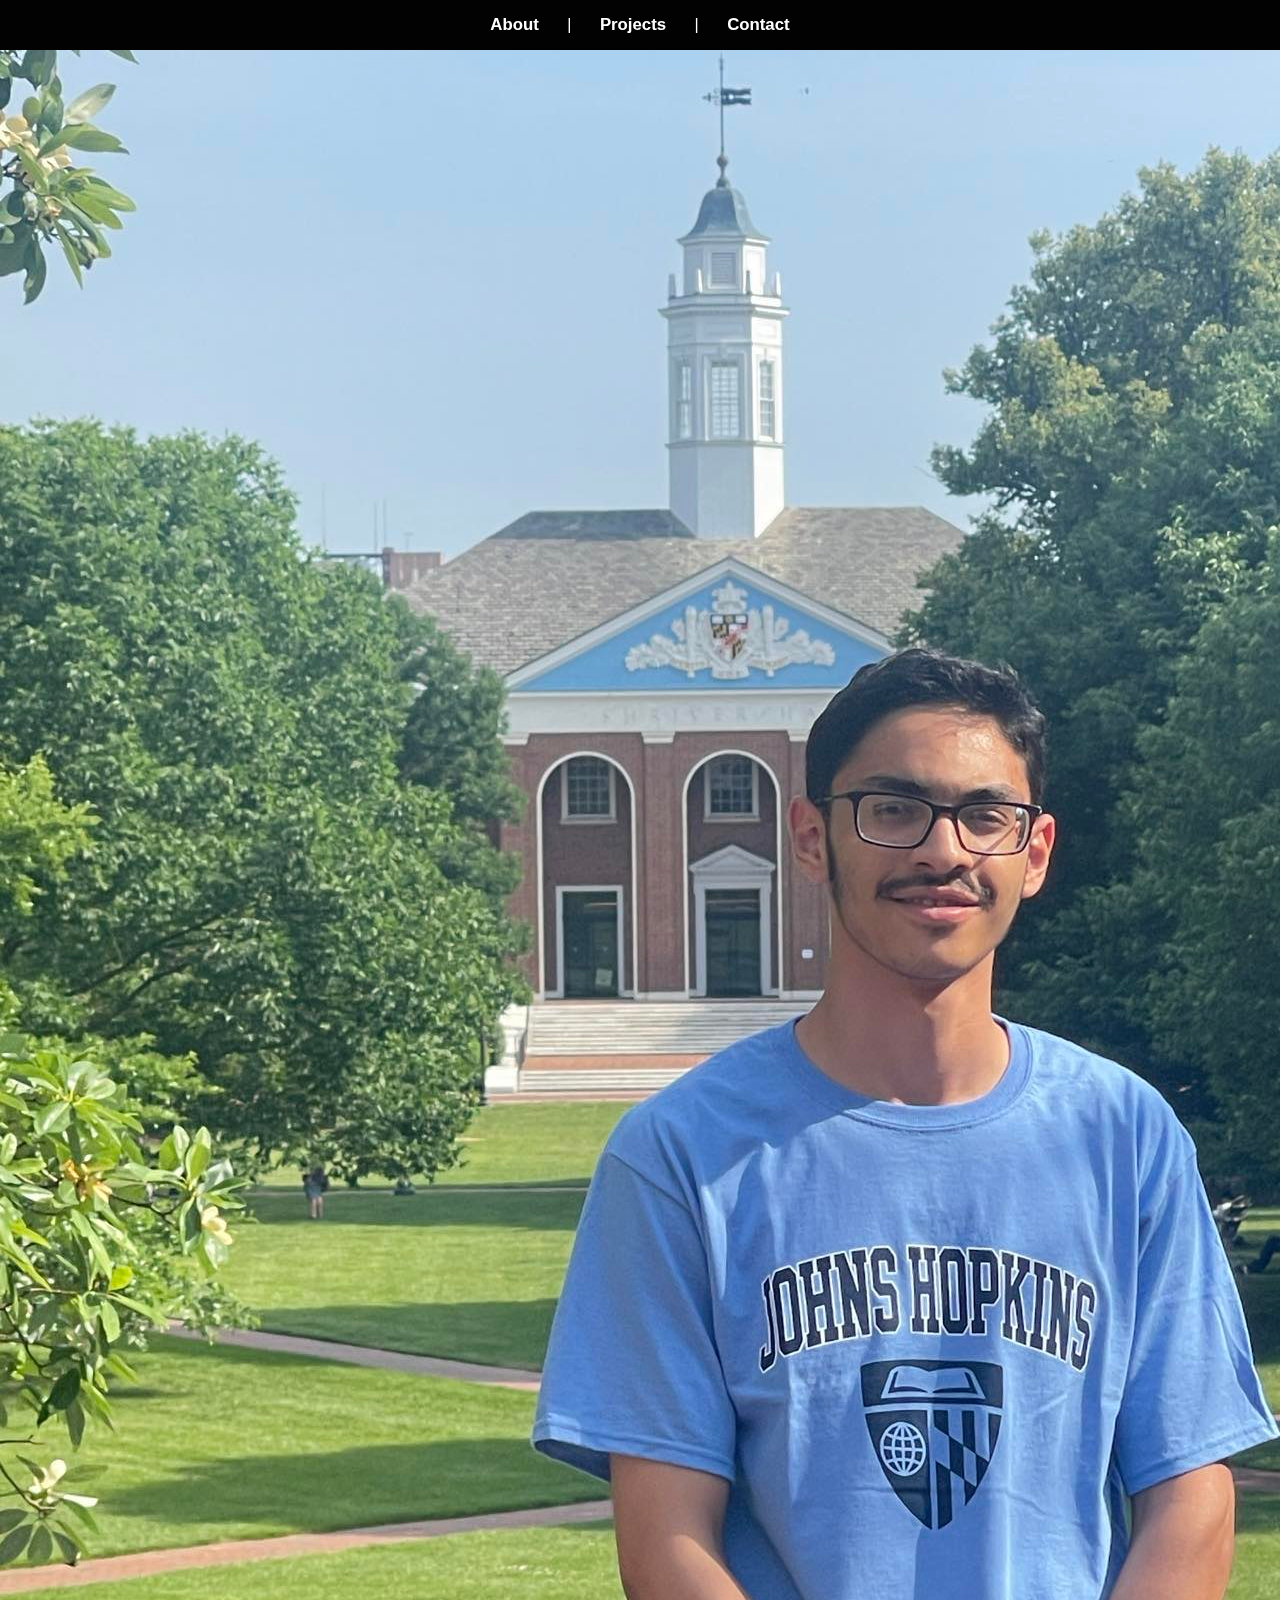
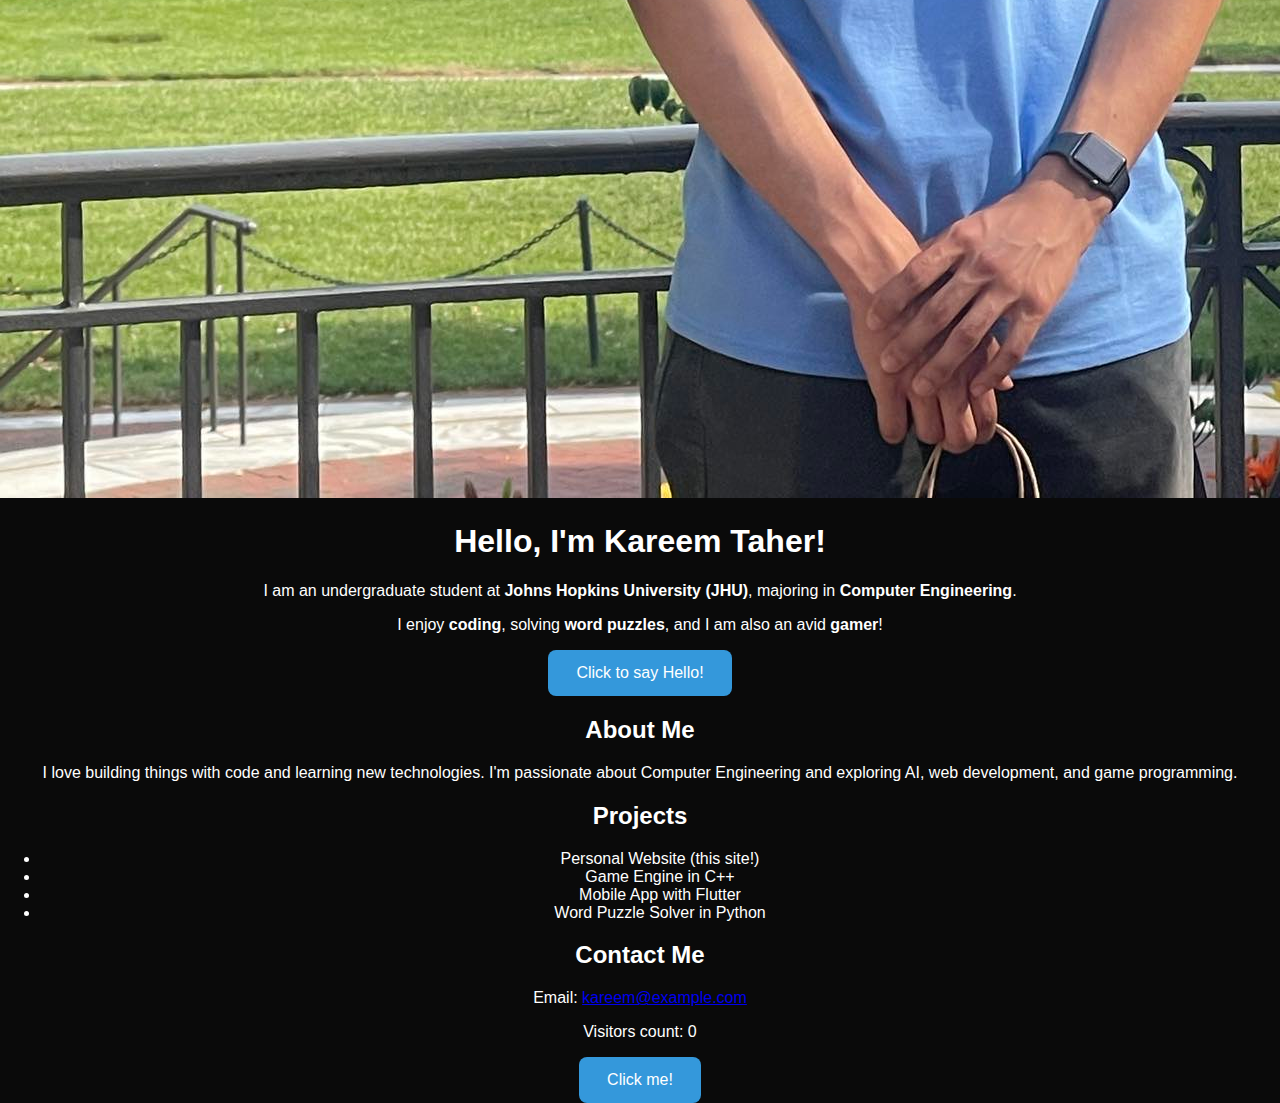
<file: index.html>
<!DOCTYPE html>
<html lang="en">
<head>
    <meta charset="UTF-8" />
    <meta name="viewport" content="width=device-width, initial-scale=1" />
    <title>Kareem Taher's Website</title>

    <!-- Link to external CSS file -->
    <link rel="stylesheet" href="myS.css" />
</head>
<body>

    <!-- Navigation bar -->
    <nav>
        <a href="#about">About</a> |
        <a href="#projects">Projects</a> |
        <a href="#contact">Contact</a>
    </nav>

    <!-- Profile Image + Intro -->
    <img src="kareem.JPG" alt="Kareem Taher" class="profile-img" />

    <h1>Hello, I'm Kareem Taher!</h1>
    <p>
        I am an undergraduate student at <strong>Johns Hopkins University (JHU)</strong>, majoring in <strong>Computer Engineering</strong>.
    </p>
    <p>
        I enjoy <strong>coding</strong>, solving <strong>word puzzles</strong>, and I am also an avid <strong>gamer</strong>!
    </p>

    <button onclick="sayHello()">Click to say Hello!</button>

    <!-- About Section -->
    <section id="about">
        <h2>About Me</h2>
        <p>I love building things with code and learning new technologies. I'm passionate about Computer Engineering and exploring AI, web development, and game programming.</p>
    </section>

    <!-- Projects Section -->
    <section id="projects">
        <h2>Projects</h2>
        <ul>
            <li>Personal Website (this site!)</li>
            <li>Game Engine in C++</li>
            <li>Mobile App with Flutter</li>
            <li>Word Puzzle Solver in Python</li>
        </ul>
    </section>

    <!-- Contact Section -->
    <section id="contact">
        <h2>Contact Me</h2>
        <p>Email: <a href="mailto:kareem@example.com">kareem@example.com</a></p>
    </section>

    <!-- Counter Example -->
    <p>Visitors count: <span id="counter">0</span></p>
    <button onclick="incrementCounter()">Click me!</button>

    <!-- JavaScript functions -->
    <script>
        function sayHello() {
            alert('Hello from Kareem!');
        }

        let count = 0;
        function incrementCounter() {
            count += 1;
            document.getElementById('counter').innerText = count;
        }
    </script>

</body>
</html>
</file>
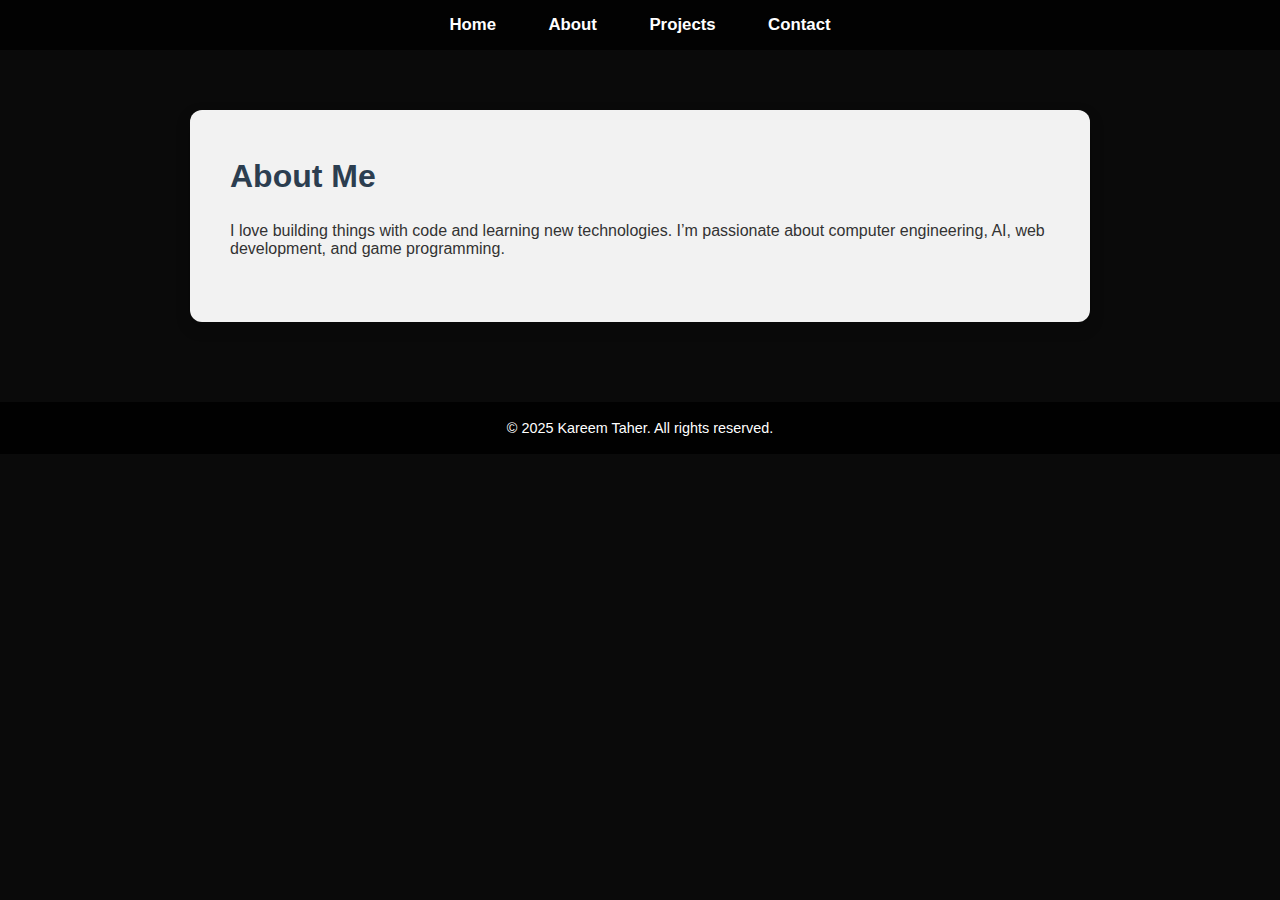
<file: about.html>
<!DOCTYPE html>
<html lang="en">
<head>
    <meta charset="UTF-8" />
    <meta name="viewport" content="width=device-width, initial-scale=1" />
    <title>About – Kareem Taher</title>
    <link rel="stylesheet" href="myS.css" />
</head>
<body>

<nav>
    <a href="index.html">Home</a>
    <a href="about.html">About</a>
    <a href="projects.html">Projects</a>
    <a href="contact.html">Contact</a>
</nav>

<section class="page-section">
    <h2>About Me</h2>
    <p>I love building things with code and learning new technologies. I’m passionate about computer engineering, AI, web development, and game programming.</p>
</section>

<footer>&copy; 2025 Kareem Taher. All rights reserved.</footer>
</body>
</html>
</file>
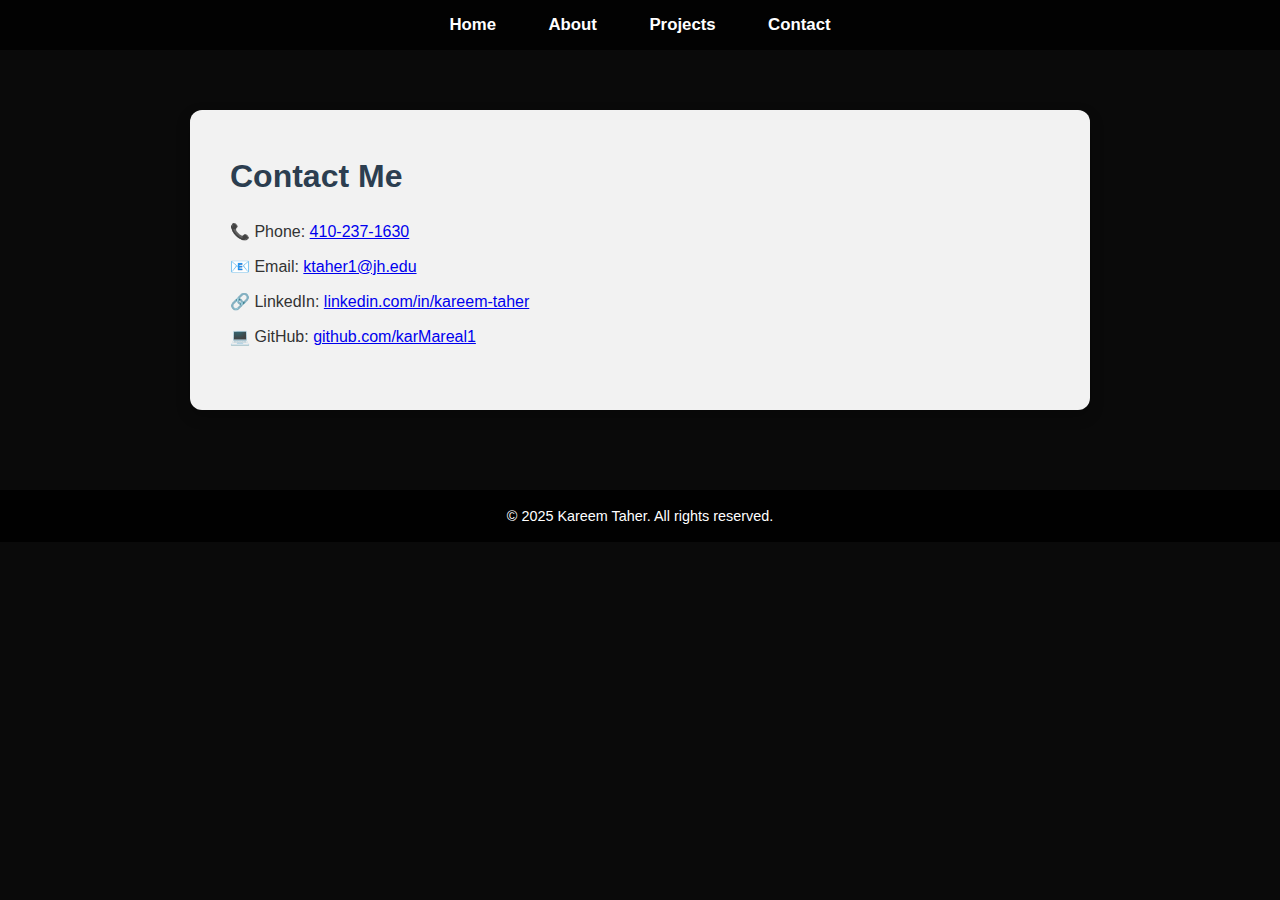
<file: contact.html>
<!DOCTYPE html>
<html lang="en">
<head>
    <meta charset="UTF-8" />
    <meta name="viewport" content="width=device-width, initial-scale=1" />
    <title>Contact – Kareem Taher</title>
    <link rel="stylesheet" href="myS.css" />
</head>
<body>

<nav>
    <a href="index.html">Home</a>
    <a href="about.html">About</a>
    <a href="projects.html">Projects</a>
    <a href="contact.html">Contact</a>
</nav>

<section class="page-section">
    <h2>Contact Me</h2>
    <p>📞 Phone: <a href="tel:+14102371630">410-237-1630</a></p>
    <p>📧 Email: <a href="mailto:ktaher1@jh.edu">ktaher1@jh.edu</a></p>
    <p>🔗 LinkedIn: <a href="https://www.linkedin.com/in/kareem-taher-225088289/" target="_blank">linkedin.com/in/kareem-taher</a></p>
    <p>💻 GitHub: <a href="https://github.com/karMareal1" target="_blank">github.com/karMareal1</a></p>
</section>

<footer>&copy; 2025 Kareem Taher. All rights reserved.</footer>
</body>
</html>
</file>
<file: myS.css>
/* ----------  GLOBAL  ---------- */
* { box-sizing: border-box; }

body {
    font-family: Arial, sans-serif;
    background-color: #0a0a0a;          /* dark canvas between pages      */
    color: #fff;
    text-align: center;
    margin: 0;
}

/* ----------  NAVBAR  ---------- */
nav {
    background: rgba(0, 0, 0, 0.75);
    padding: 15px 0;
    position: sticky;
    top: 0;
    z-index: 1000;
}

nav a {
    color: #fff;
    text-decoration: none;
    margin: 0 24px;
    font-size: 1.05rem;
    font-weight: 600;
    transition: opacity .25s;
}

nav a:hover { opacity: .7; }
/* ---------- HERO : full-screen bg + dark RIGHT overlay ---------- */
.hero {
    position: relative;
    height: 100vh;                                 /* fills viewport   */
    background: url('kareem.JPG') center/cover no-repeat;
    display: flex;
    justify-content: flex-end;                     /* push content right*/
    align-items: center;                           /* vertical center   */
    background-position: center center;
}

/* Dark gradient now starts transparent on left ▸ solid on right */
.hero::before {
    content: "";
    position: absolute;
    inset: 0;
    background: linear-gradient(
        270deg,                                    /* ← direction */
        rgba(0,0,0,.85) 0%,                        /* darkest at right edge */
        rgba(0,0,0,.65) 30%,
        rgba(0,0,0,0)   70%                       /* fully transparent by 70% */
    );
}

/* Text box lives inside that right-hand dark strip */
.hero-content {
    position: relative;
    z-index: 1;            /* above overlay */
    margin-right: 6%;      /* some breathing room from edge */
    max-width: 420px;
    color: #fff;
    text-align: right;
}

.hero-content h1 {
    font-size: 3.5rem;     /* larger heading */
    line-height: 1.15;
    margin: 0 0 22px;
}

.hero-content p {
    font-size: 1.35rem;    /* slightly bigger paragraph */
    line-height: 1.6;
    margin: 0;
    max-width: 32ch;
}


/* ----------  SECTIONS (about / projects / contact) ---------- */
.page-section {
    background: rgba(255,255,255,.95);
    color: #333;
    margin: 60px auto;
    max-width: 900px;
    padding: 48px 40px;
    border-radius: 12px;
    box-shadow: 0 6px 14px rgba(0,0,0,.25);
    text-align: left;
}

.page-section h2 {
    color: #2c3e50;
    margin-top: 0;
    font-size: 2rem;
}

.page-section ul {
    padding-left: 20px;
    line-height: 1.6;
}

.page-section li { margin-bottom: 6px; }

/* ----------  BUTTONS ---------- */
button {
    background: #3498db;
    color: #fff;
    border: none;
    padding: 14px 28px;
    border-radius: 8px;
    font-size: 1rem;
    cursor: pointer;
    transition: background .25s;
}
button:hover { background: #2980b9; }

/* ----------  FOOTER ---------- */
footer {
    background: rgba(0,0,0,.85);
    color: #fff;
    padding: 18px 0;
    font-size: .9rem;
    margin-top: 80px;
}
</file>
